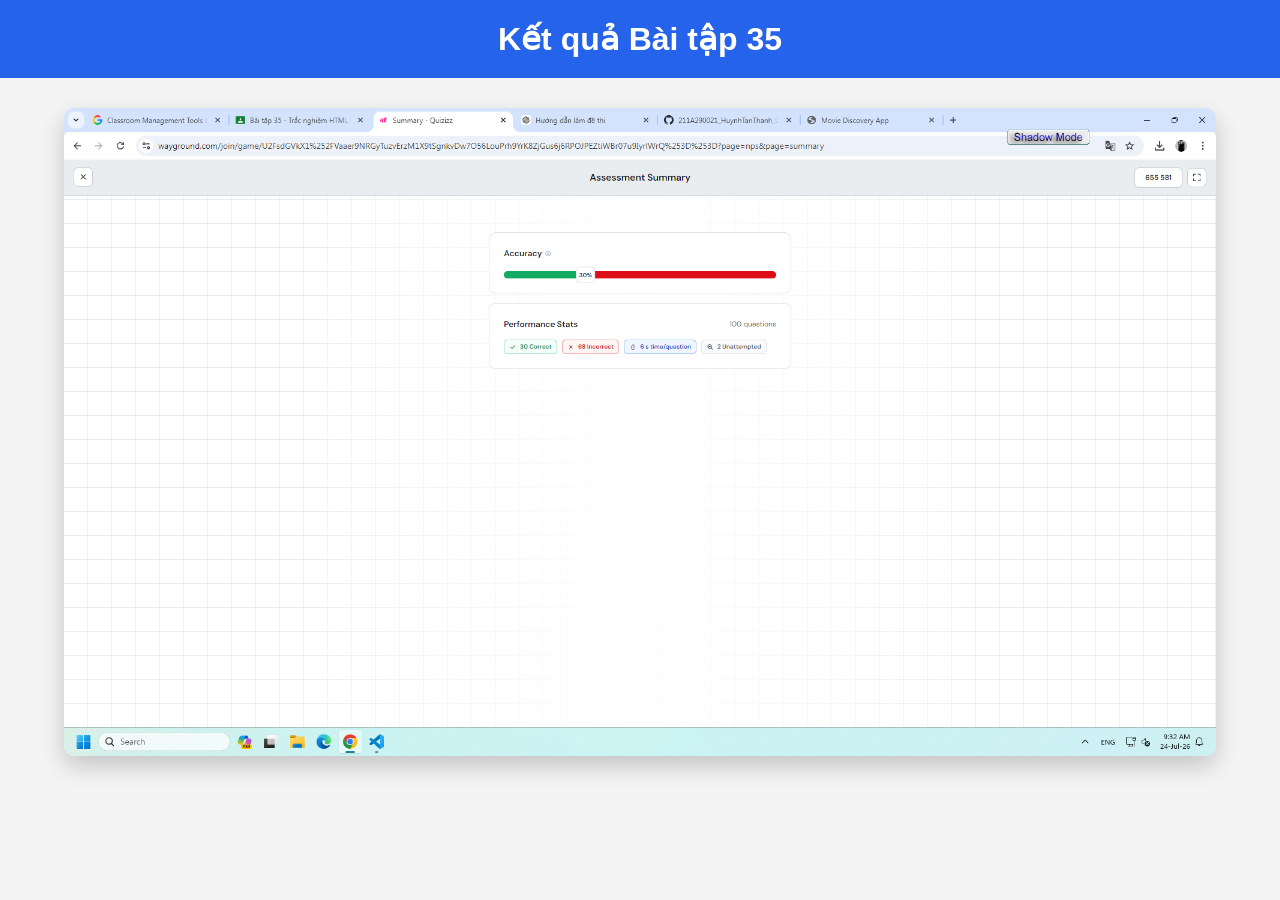
<file: baitap35.html>
<!DOCTYPE html>
<html lang="vi">
<head>
<meta charset="UTF-8">
<meta name="viewport" content="width=device-width, initial-scale=1.0">
<title>Bài tập 35</title>

<style>
body{
    margin:0;
    font-family:Arial,sans-serif;
    background:#f4f4f4;
    text-align:center;
}

h1{
    background:#2563eb;
    color:#fff;
    padding:20px;
    margin:0;
}

img{
    width:90%;
    max-width:1200px;
    margin:30px auto;
    display:block;
    border-radius:10px;
    box-shadow:0 10px 25px rgba(0,0,0,.2);
}
</style>

</head>
<body>

<h1>Kết quả Bài tập 35</h1>

<img src="images/baitap35.png" alt="Bài tập 35">

</body>
</html>
</file>
